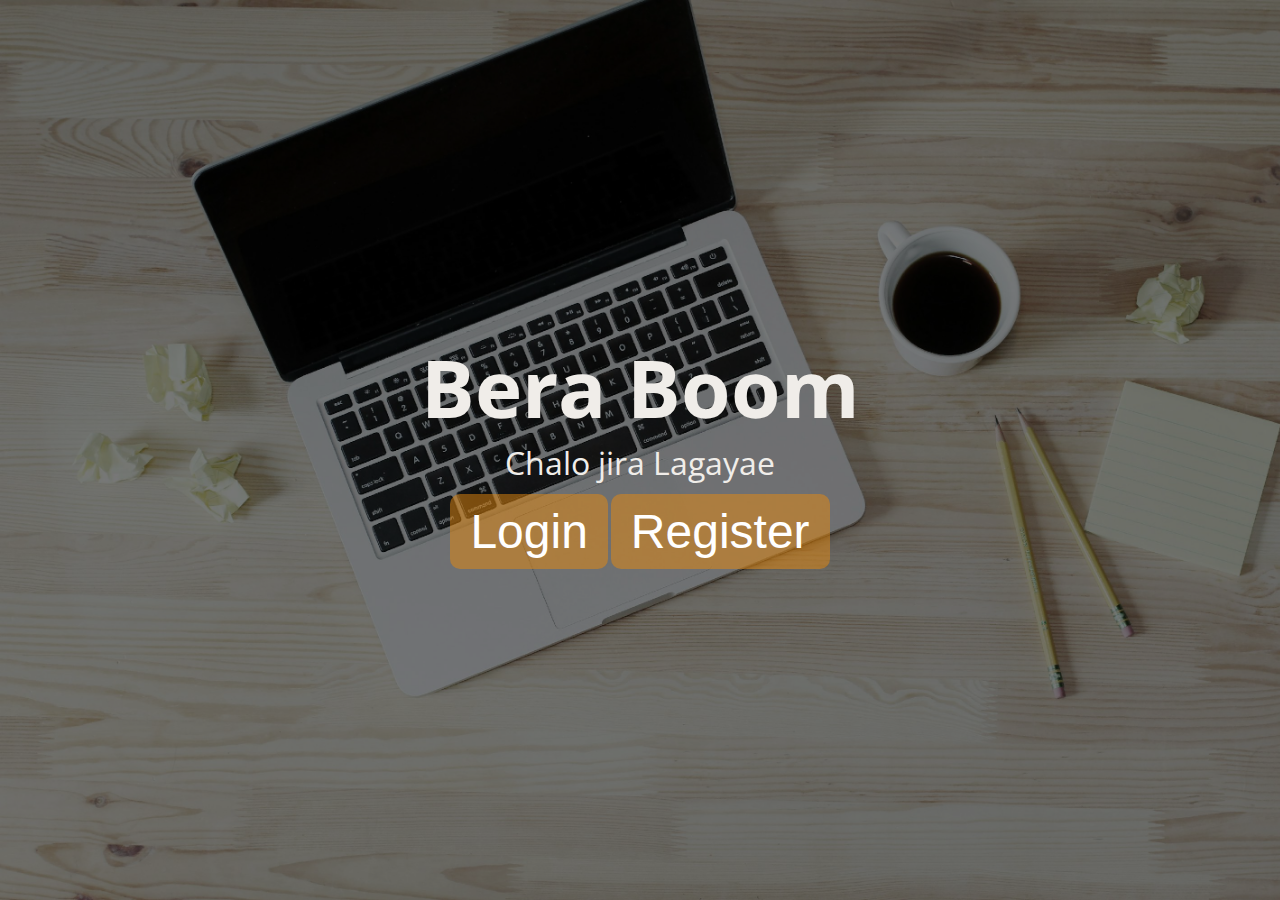
<file: index.html>
<!DOCTYPE html>
<html lang="en">
<head>
    <meta charset="UTF-8">
    <meta name="viewport" content="width=device-width, initial-scale=1.0">
    <link rel="preconnect" href="https://fonts.googleapis.com">
    <link rel="preconnect" href="https://fonts.gstatic.com" crossorigin>
    <link href="https://fonts.googleapis.com/css2?family=Open+Sans:ital,wght@0,300..800;1,300..800&display=swap" rel="stylesheet">
    <link rel="stylesheet" href="./style/main.css">
    <title>Bera</title>
</head>
<body>
      <div class="container">
             <div class="sub-container">
                   <div> 
                     <h1 class="heading"> Bera Boom </h1> 
                     <p class="para">Chalo jira Lagayae </p>
                 </div>
                   <div>
                         <button class="btn" type="button" id="index-login-btn"> Login </button>
                         <button  class="btn" type="button" id="index-register-btn"> Register </button>
                   </div>
             </div>
      </div>

      <script src="./app.js"></script>
</body>
</html>
</file>
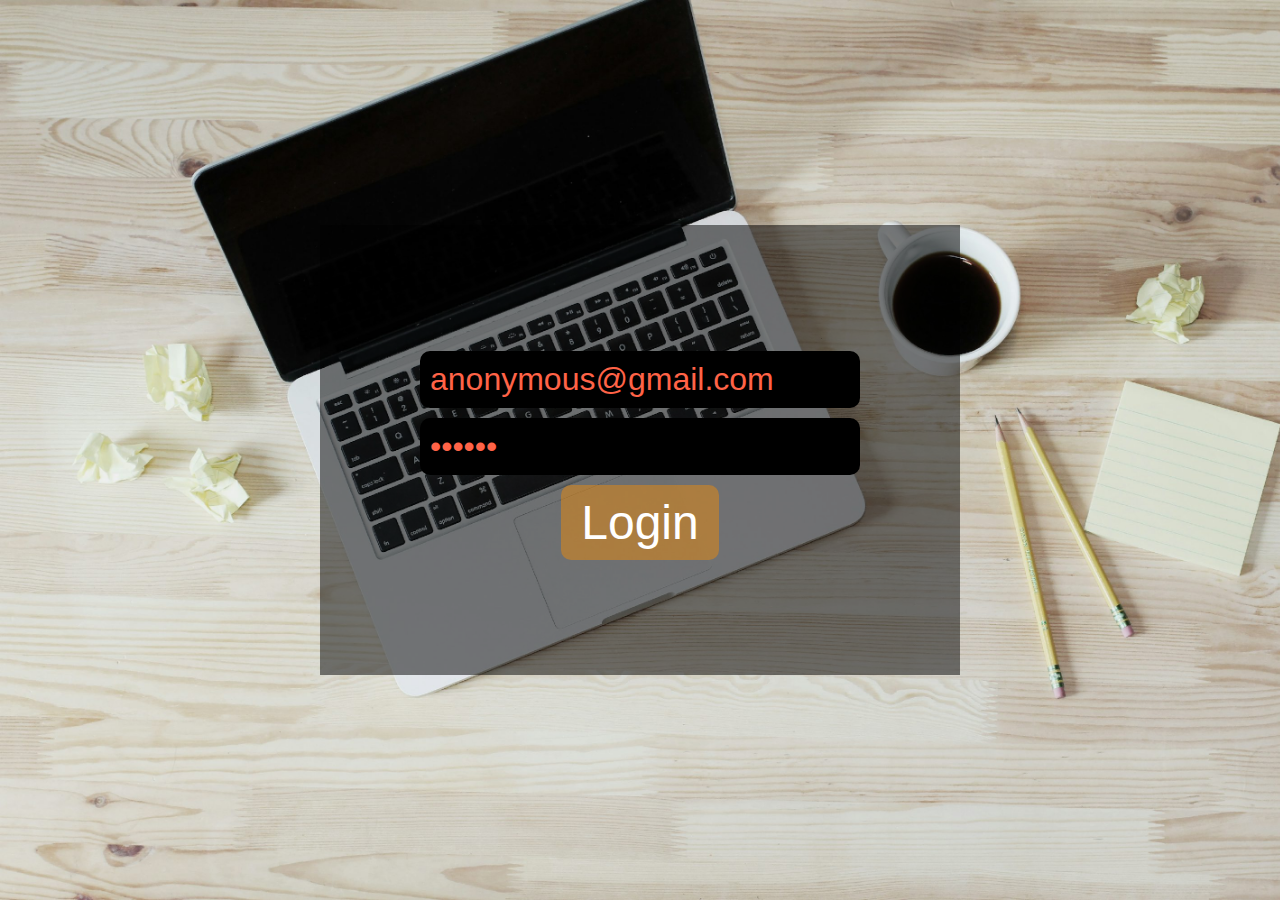
<file: pages/login.html>
<!DOCTYPE html>
<html lang="en">
<head>
    <meta charset="UTF-8">
    <meta name="viewport" content="width=device-width, initial-scale=1.0">
    <link rel="stylesheet" href="../style/main.css">
    <title>Login</title>
</head>
<body>
  <div class="container">
     <form class="login-form">
       
            <input type="email" name="email" id="email" placeholder="Enter your email"
            value="anonymous@gmail.com"
            >
            <input type="password" name="password" id="password" placeholder="Enter your password" value="123456">
            
            <button type="submit" class="btn">Login</button>
       
     </form>

       <script src="../js/login.js"></script>
    </div>
</body>
</html>
</file>
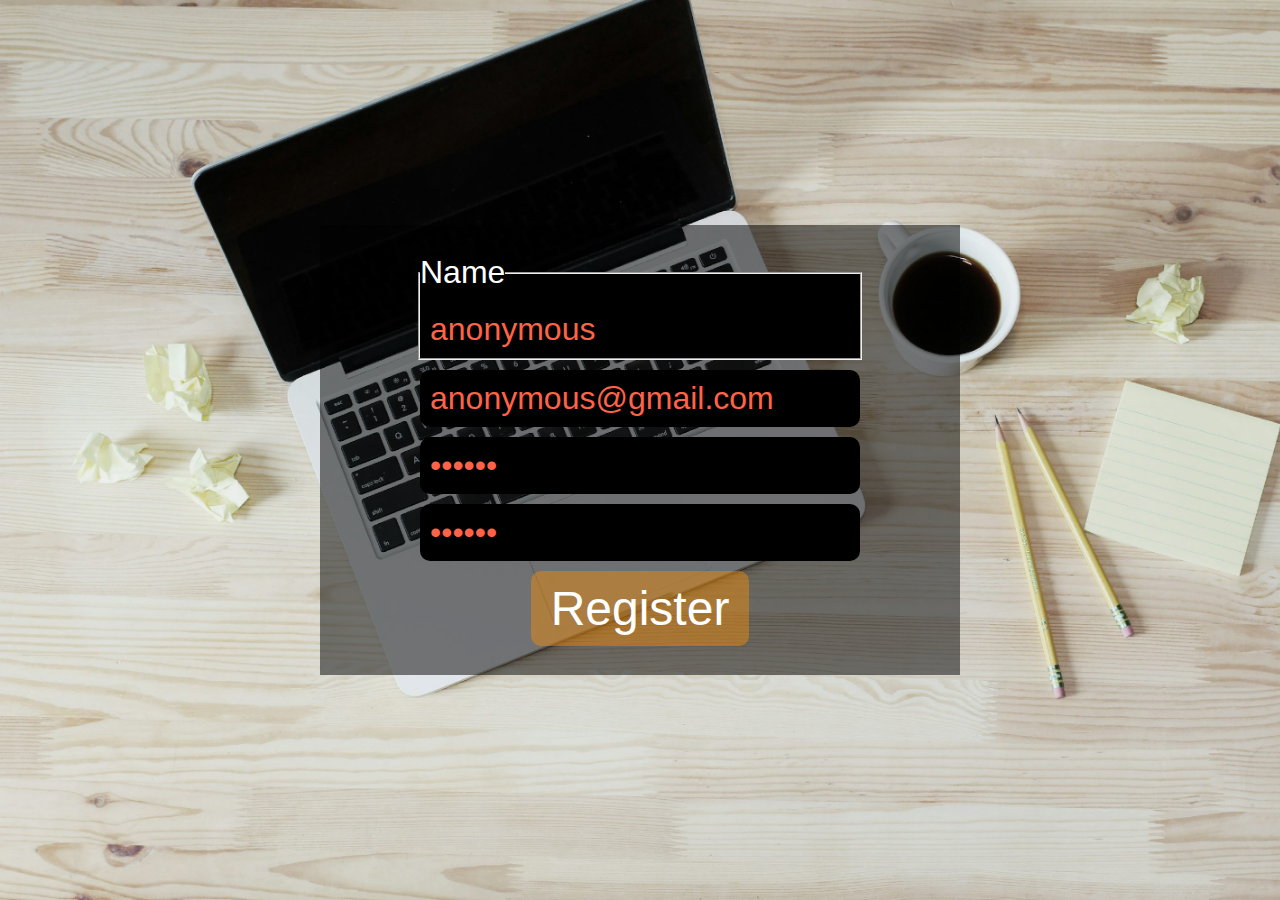
<file: pages/register.html>
<!DOCTYPE html>
<html lang="en">
<head>
    <meta charset="UTF-8">
    <meta name="viewport" content="width=device-width, initial-scale=1.0">
    <link rel="stylesheet" href="../style/main.css">
    <title>Register</title>
</head>
<body>
  <div class="container">
     <form class="register-form">
        <fieldset>
            <legend>Name</legend>
           <input type="text" name="name" id="name" placeholder="Enter your name"
            value="anonymous"
           >
        </fieldset>
            <input type="email" name="email" id="email" placeholder="Enter your email"
            value="anonymous@gmail.com"
            >
            <input type="password" name="password" id="password" placeholder="Enter your password" value="123456">
            <input type="password" name="confirm-password" id="confirm-password" placeholder="Confirm your password" value="123456">
            <button type="submit" class="btn">Register</button>
       
     </form>

       <script src="../js/register.js"></script>
    </div>
</body>
</html>
</file>
<file: style/main.css>
@import "base.css";
@import "layout.css";
@import "component.css";
</file>
